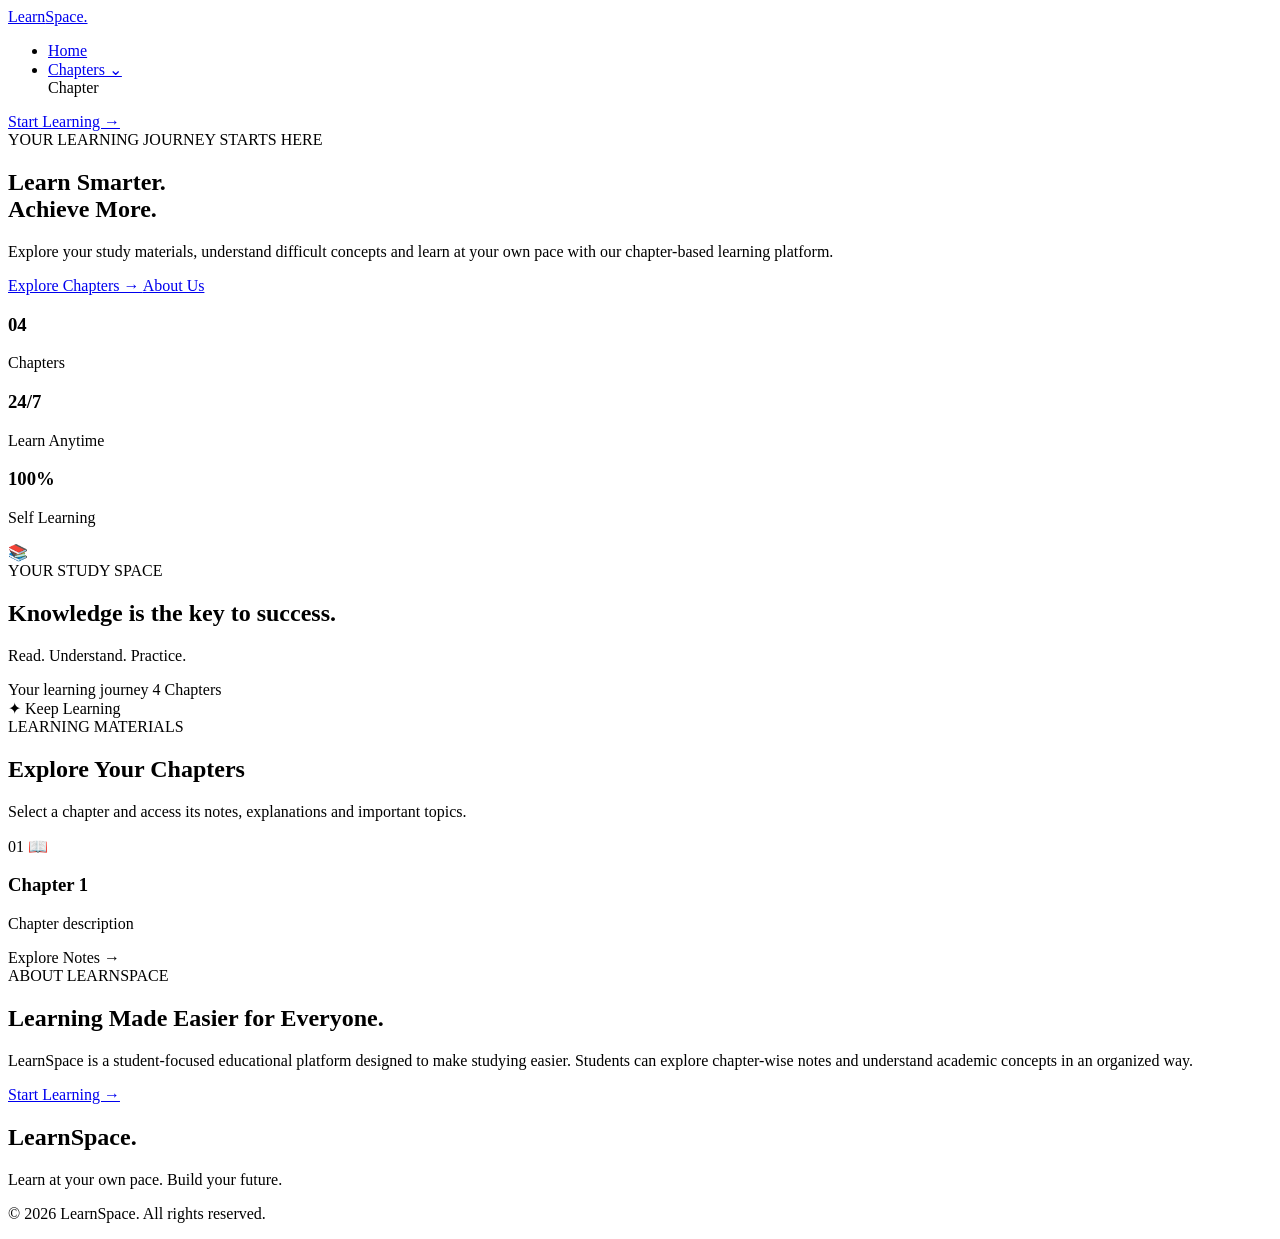
<file: src/main/resources/templates/index.html>
<!DOCTYPE html>
<html lang="en" xmlns:th="http://www.thymeleaf.org">

<head>
    <meta charset="UTF-8">
    <meta name="viewport" content="width=device-width, initial-scale=1.0">

    <title>LearnSpace | Home</title>

    <link rel="stylesheet" th:href="@{/css/style.css}">
</head>

<body>

    <!-- Navigation -->
  <nav class="navbar">

    <a href="/" class="logo">
        Learn<span>Space.</span>
    </a>

    <ul class="nav-links">
        <li><a href="/" class="active">Home</a></li>

        <li class="dropdown">
            <a href="#chapters">Chapters ⌄</a>

            <div class="dropdown-menu">
                <a th:each="chapter : ${chapters}"
                   th:href="@{/chapter/{number}(number=${chapter.chapterNumber})}"
                   th:text="${chapter.chapterTitle}">
                    Chapter
                </a>
            </div>
        </li>
    </ul>

    <a href="#chapters" class="nav-button">
        Start Learning →
    </a>

</nav>


    <!-- Hero Section -->
    <section class="hero">

        <div class="hero-content">

            <span class="hero-tag">
                YOUR LEARNING JOURNEY STARTS HERE
            </span>

            <h1>
                Learn Smarter.<br>
                <span>Achieve More.</span>
            </h1>

            <p>
                Explore your study materials, understand difficult
                concepts and learn at your own pace with our
                chapter-based learning platform.
            </p>

            <div class="hero-buttons">

                <a href="#chapters" class="btn-primary">
                    Explore Chapters →
                </a>

                <a href="#about" class="btn-secondary">
                    About Us
                </a>

            </div>

            <div class="hero-stats">

                <div>
                    <h3 th:text="${#lists.size(chapters)}">04</h3>
                    <p>Chapters</p>
                </div>

                <div>
                    <h3>24/7</h3>
                    <p>Learn Anytime</p>
                </div>

                <div>
                    <h3>100%</h3>
                    <p>Self Learning</p>
                </div>

            </div>

        </div>


        <!-- Hero Visual -->
        <div class="hero-visual">

            <div class="visual-card">

                <div class="visual-icon">📚</div>

                <span class="visual-label">
                    YOUR STUDY SPACE
                </span>

                <h2>
                    Knowledge is the key to success.
                </h2>

                <p>Read. Understand. Practice.</p>

                <div class="visual-progress">

                    <div class="progress-heading">
                        <span>Your learning journey</span>
                        <span>4 Chapters</span>
                    </div>

                    <div class="progress-track">
                        <div class="progress-fill"></div>
                    </div>

                </div>

            </div>

            <div class="floating-note">
                ✦ Keep Learning
            </div>

        </div>

    </section>


    <!-- Chapter Section -->
    <section class="chapters-section" id="chapters">

        <div class="section-heading">

            <span class="section-tag">
                LEARNING MATERIALS
            </span>

            <h2>Explore Your Chapters</h2>

            <p>
                Select a chapter and access its notes,
                explanations and important topics.
            </p>

        </div>


        <!-- Dynamic Chapter Cards -->
        <div class="chapter-grid">

            <a th:each="chapter : ${chapters}"
               th:href="@{/chapter/{number}(number=${chapter.chapterNumber})}"
               class="chapter-card">

                <div class="card-top">

                    <span class="chapter-number"
                          th:text="${#numbers.formatInteger(chapter.chapterNumber, 2)}">
                        01
                    </span>

                    <span class="card-icon">📖</span>

                </div>

                <h3 th:text="${chapter.chapterTitle}">
                    Chapter 1
                </h3>

                <p th:text="${chapter.description}">
                    Chapter description
                </p>

                <div class="card-bottom">

                    <span>Explore Notes</span>
                    <span>→</span>

                </div>

            </a>

        </div>

    </section>


    <!-- About Section -->
    <section class="about-section" id="about">

        <div class="about-content">

            <span class="section-tag">
                ABOUT LEARNSPACE
            </span>

            <h2>
                Learning Made Easier for Everyone.
            </h2>

            <p>
                LearnSpace is a student-focused educational
                platform designed to make studying easier.
                Students can explore chapter-wise notes and
                understand academic concepts in an organized way.
            </p>

            <a href="#chapters" class="btn-primary">
                Start Learning →
            </a>

        </div>

    </section>


    <!-- Footer -->
   <footer class="footer">

    <h2>Learn<span>Space.</span></h2>

    <p>Learn at your own pace. Build your future.</p>

    <p class="copyright">
        © 2026 LearnSpace. All rights reserved.
    </p>

</footer>

</body>
</html>
</file>
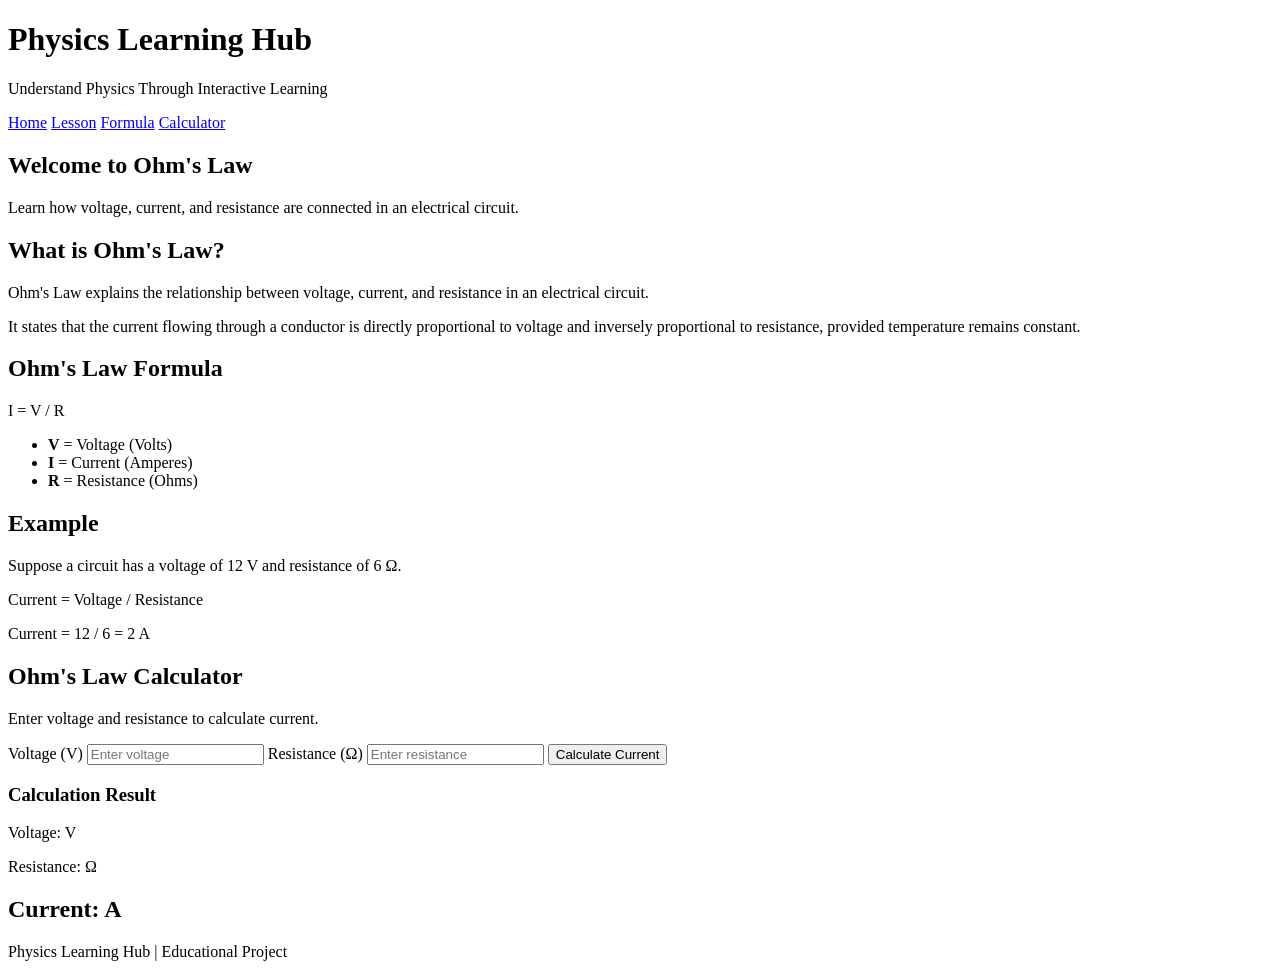
<file: src/main/resources/static/templates/index.html>
<!DOCTYPE html>
<html lang="en" xmlns:th="http://www.thymeleaf.org">

<head>
    <meta charset="UTF-8">
    <meta name="viewport" content="width=device-width, initial-scale=1.0">

    <title>Physics Learning Hub | Ohm's Law</title>

    
<link rel="stylesheet" th:href="@{css\style.css}">

</head>

<body>

    <header>
        <h1>Physics Learning Hub</h1>
        <p>Understand Physics Through Interactive Learning</p>
    </header>

    <nav>
        <a href="/">Home</a>
        <a href="#lesson">Lesson</a>
        <a href="#formula">Formula</a>
        <a href="#calculator">Calculator</a>
    </nav>

    <main>

        <section class="hero">
            <h2>Welcome to Ohm's Law</h2>
            <p>
                Learn how voltage, current, and resistance
                are connected in an electrical circuit.
            </p>
        </section>

        <section id="lesson" class="content-section">
            <h2>What is Ohm's Law?</h2>

            <p>
                Ohm's Law explains the relationship between
                voltage, current, and resistance in an
                electrical circuit.
            </p>

            <p>
                It states that the current flowing through
                a conductor is directly proportional to
                voltage and inversely proportional to
                resistance, provided temperature remains constant.
            </p>
        </section>

        <section id="formula" class="content-section">
            <h2>Ohm's Law Formula</h2>

            <div class="formula">
                I = V / R
            </div>

            <ul>
                <li><strong>V</strong> = Voltage (Volts)</li>
                <li><strong>I</strong> = Current (Amperes)</li>
                <li><strong>R</strong> = Resistance (Ohms)</li>
            </ul>
        </section>

        <section class="content-section">
            <h2>Example</h2>

            <p>
                Suppose a circuit has a voltage of 12 V
                and resistance of 6 Ω.
            </p>

            <p>
                Current = Voltage / Resistance
            </p>

            <p>
                Current = 12 / 6 = 2 A
            </p>
        </section>

        <section id="calculator" class="content-section calculator">

            <h2>Ohm's Law Calculator</h2>

            <p>Enter voltage and resistance to calculate current.</p>

            <form th:action="@{/calculate}" method="post">

                <label for="voltage">Voltage (V)</label>
                <input
                    type="number"
                    id="voltage"
                    name="voltage"
                    step="any"
                    min="0"
                    placeholder="Enter voltage"
                    required>

                <label for="resistance">Resistance (Ω)</label>
                <input
                    type="number"
                    id="resistance"
                    name="resistance"
                    step="any"
                    min="0.000001"
                    placeholder="Enter resistance"
                    required>

                <button type="submit">Calculate Current</button>

            </form>

            <div class="result" th:if="${current != null}">
                <h3>Calculation Result</h3>

                <p>
                    Voltage:
                    <span th:text="${voltage}"></span> V
                </p>

                <p>
                    Resistance:
                    <span th:text="${resistance}"></span> Ω
                </p>

                <h2>
                    Current:
                    <span th:text="${#numbers.formatDecimal(current, 1, 4)}"></span> A
                </h2>
            </div>

            <p class="error"
               th:if="${error != null}"
               th:text="${error}">
            </p>

        </section>

    </main>

    <footer>
        <p>Physics Learning Hub | Educational Project</p>
    </footer>

</body>
</html>
</file>
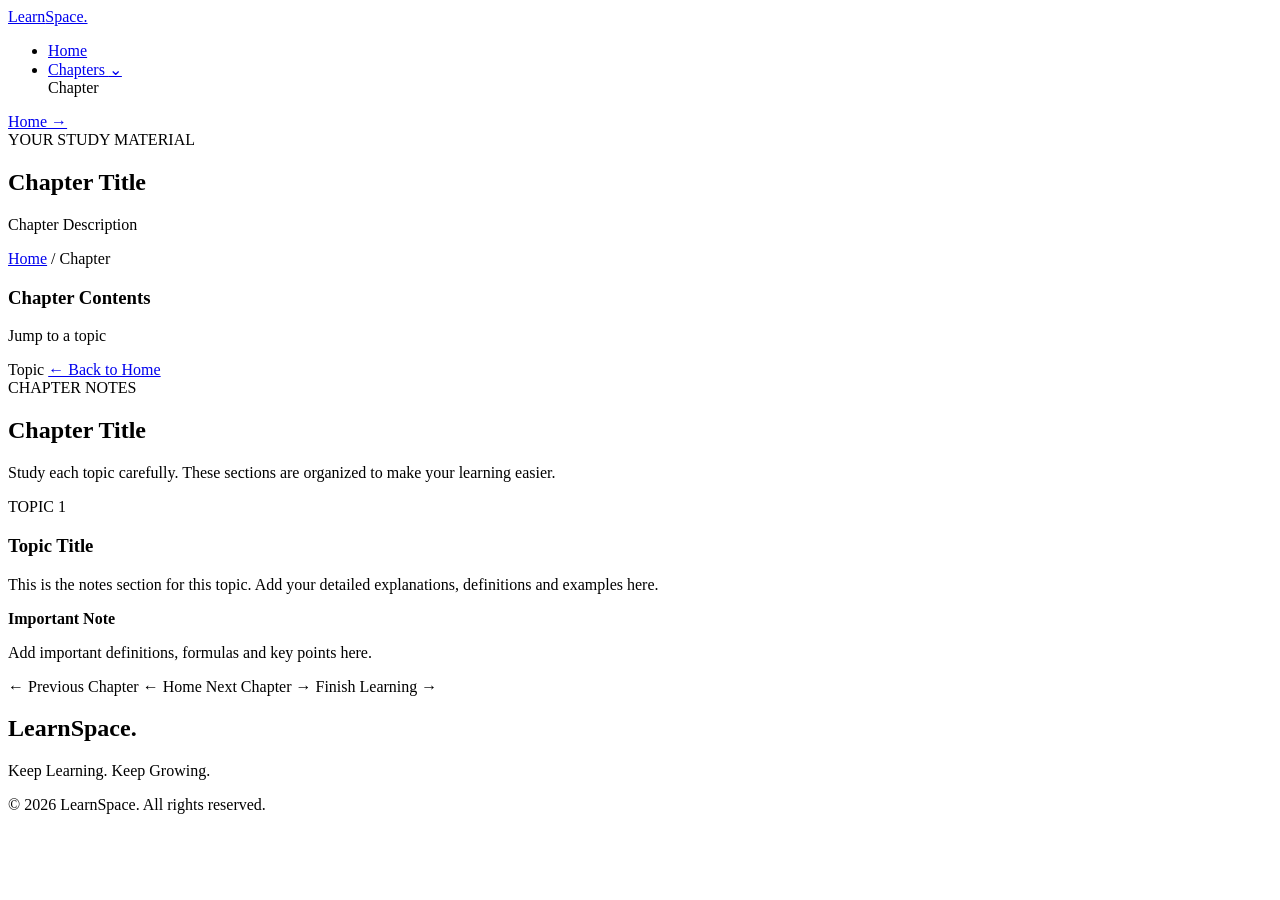
<file: src/main/resources/templates/chapter.html>
<!DOCTYPE html>
<html lang="en" xmlns:th="http://www.thymeleaf.org">

<head>

    <meta charset="UTF-8">
    <meta name="viewport" content="width=device-width, initial-scale=1.0">

    <title th:text="${chapterTitle}">Chapter Notes</title>

    <link rel="stylesheet" th:href="@{/css/style.css}">

</head>

<body>

    <!-- NAVBAR -->
    <nav class="navbar">

        <a href="/" class="logo">
            Learn<span>Space.</span>
        </a>

        <ul class="nav-links">

            <li>
                <a href="/">Home</a>
            </li>

            <li class="dropdown">

                <a href="#">
                    Chapters <span>⌄</span>
                </a>

                <div class="dropdown-menu">

                    <a th:each="item : ${chapters}"
                       th:href="@{/chapter/{number}(number=${item.chapterNumber})}"
                       th:text="${item.chapterTitle}">
                        Chapter
                    </a>

                </div>

            </li>

        </ul>

        <a href="/" class="nav-button">
            Home →
        </a>

    </nav>


    <!-- CHAPTER BANNER -->
    <section class="chapter-banner">

        <span class="tag">YOUR STUDY MATERIAL</span>

        <h1 th:text="${chapterTitle}">
            Chapter Title
        </h1>

        <p th:text="${chapterDescription}">
            Chapter Description
        </p>

        <div class="breadcrumb">

            <a href="/">Home</a>

            <span>/</span>

            <span th:text="${chapterTitle}">
                Chapter
            </span>

        </div>

    </section>


    <!-- NOTES AREA -->
    <main class="notes-layout">


        <!-- SIDEBAR -->
        <aside class="notes-sidebar">

            <h3>Chapter Contents</h3>

            <p>Jump to a topic</p>

            <a th:each="note, status : ${notes}"
               th:href="|#topic-${status.count}|"
               th:text="|${status.count}. ${note}|">
                Topic
            </a>

            <a href="/" class="back-link">
                ← Back to Home
            </a>

        </aside>


        <!-- MAIN NOTES -->
        <section class="notes-content">

            <div class="notes-heading">

                <span class="tag">CHAPTER NOTES</span>

                <h2 th:text="${chapterTitle}">
                    Chapter Title
                </h2>

                <p>
                    Study each topic carefully.
                    These sections are organized
                    to make your learning easier.
                </p>

            </div>


            <!-- TOPIC 1, 2, 3, 4 -->
            <article class="topic-card"
                     th:each="note, status : ${notes}"
                     th:id="|topic-${status.count}|">

                <span class="topic-number"
                      th:text="|TOPIC ${status.count}|">
                    TOPIC 1
                </span>

                <h3 th:text="${note}">
                    Topic Title
                </h3>

                <p>
                    This is the notes section for
                    this topic. Add your detailed
                    explanations, definitions and
                    examples here.
                </p>

                <div class="important-box">

                    <strong>Important Note</strong>

                    <p>
                        Add important definitions,
                        formulas and key points here.
                    </p>

                </div>

            </article>


            <!-- PREVIOUS AND NEXT -->
            <div class="notes-navigation">

                <a th:href="@{/chapter/{number}(number=${chapterNumber - 1})}"
                   th:if="${chapterNumber > 1}"
                   class="secondary-button">
                    ← Previous Chapter
                </a>

                <a th:href="@{/}"
                   th:if="${chapterNumber == 1}"
                   class="secondary-button">
                    ← Home
                </a>

                <a th:href="@{/chapter/{number}(number=${chapterNumber + 1})}"
                   th:if="${chapterNumber < 4}"
                   class="primary-button">
                    Next Chapter →
                </a>

                <a th:href="@{/}"
                   th:if="${chapterNumber == 4}"
                   class="primary-button">
                    Finish Learning →
                </a>

            </div>

        </section>

    </main>


    <!-- FOOTER -->
    <footer class="footer">

        <h2>Learn<span>Space.</span></h2>

        <p>Keep Learning. Keep Growing.</p>

        <p class="copyright">
            © 2026 LearnSpace. All rights reserved.
        </p>

    </footer>

</body>
</html>
</file>
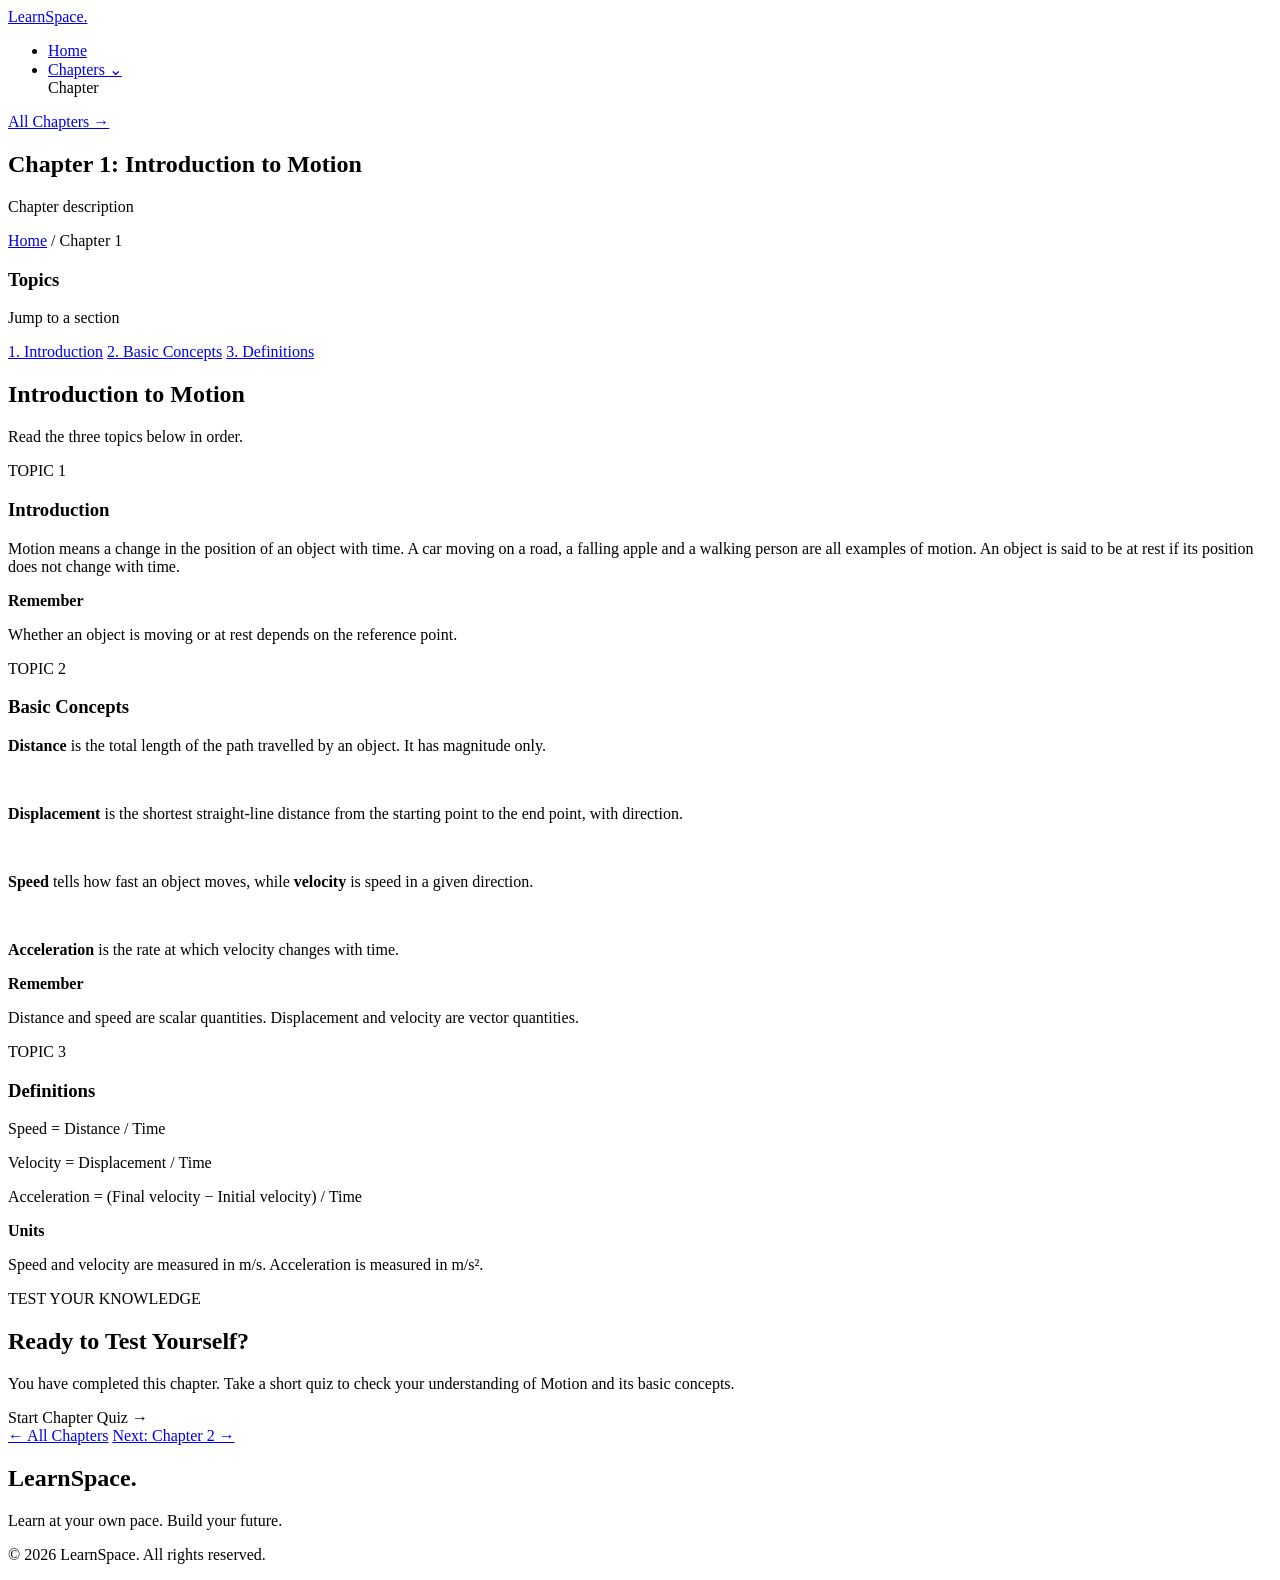
<file: src/main/resources/templates/chapter1.html>
<!doctype html>
<html lang="en" xmlns:th="http://www.thymeleaf.org">
  <head>
    <meta charset="UTF-8" />
    <meta name="viewport" content="width=device-width, initial-scale=1.0" />

    <title th:text="'LearnSpace | ' + ${chapter.chapterTitle}">
      LearnSpace | Chapter 1
    </title>

    <link rel="stylesheet" th:href="@{/css/style.css}" />
  </head>

  <body>
    <!-- Navigation -->
    <nav class="navbar">
      <a href="/" class="logo"> Learn<span>Space.</span> </a>

      <ul class="nav-links">
        <li><a href="/" class="nav-link">Home</a></li>

        <li class="dropdown">
          <a href="/#chapters" class="nav-link"
            >Chapters <span class="arrow">⌄</span></a
          >

          <div class="dropdown-menu">
            <a
              th:each="c : ${chapters}"
              th:href="@{/chapter/{number}(number=${c.chapterNumber})}"
              th:text="${c.chapterTitle}"
            >
              Chapter
            </a>
          </div>
        </li>
      </ul>

      <a href="/#chapters" class="nav-cta"> All Chapters → </a>
    </nav>

    <!-- Chapter Banner -->
    <section class="chapter-banner">
      <h1
        th:text="'Chapter ' + ${chapter.chapterNumber} + ': ' + ${chapter.chapterTitle}"
      >
        Chapter 1: Introduction to Motion
      </h1>

      <p th:text="${chapter.description}">Chapter description</p>

      <div class="breadcrumb">
        <a href="/">Home</a>
        <span>/</span>
        <span th:text="'Chapter ' + ${chapter.chapterNumber}">Chapter 1</span>
      </div>
    </section>

    <!-- Notes Layout -->
    <div class="notes-layout">
      <!-- Sidebar -->
      <aside class="notes-sidebar">
        <h3>Topics</h3>
        <p>Jump to a section</p>

        <a href="#topic-1">1. Introduction</a>
        <a href="#topic-2">2. Basic Concepts</a>
        <a href="#topic-3">3. Definitions</a>
      </aside>

      <!-- Main Content -->
      <main class="notes-content">
        <div class="notes-heading">
          <h2>Introduction to Motion</h2>
          <p>Read the three topics below in order.</p>
        </div>

        <!-- Topic 1 -->
        <article class="topic-card" id="topic-1">
          <span class="topic-number">TOPIC 1</span>
          <h3>Introduction</h3>

          <p>
            Motion means a change in the position of an object with time. A car
            moving on a road, a falling apple and a walking person are all
            examples of motion. An object is said to be at rest if its position
            does not change with time.
          </p>

          <div class="important-box">
            <strong>Remember</strong>
            <p>
              Whether an object is moving or at rest depends on the reference
              point.
            </p>
          </div>
        </article>

        <!-- Topic 2 -->
        <article class="topic-card" id="topic-2">
          <span class="topic-number">TOPIC 2</span>
          <h3>Basic Concepts</h3>

          <p>
            <b>Distance</b> is the total length of the path travelled by an
            object. It has magnitude only.
          </p>
          <br />
          <p>
            <b>Displacement</b> is the shortest straight-line distance from the
            starting point to the end point, with direction.
          </p>
          <br />
          <p>
            <b>Speed</b> tells how fast an object moves, while
            <b>velocity</b> is speed in a given direction.
          </p>
          <br />
          <p>
            <b>Acceleration</b> is the rate at which velocity changes with time.
          </p>

          <div class="important-box">
            <strong>Remember</strong>
            <p>
              Distance and speed are scalar quantities. Displacement and
              velocity are vector quantities.
            </p>
          </div>
        </article>

        <!-- Topic 3 -->
        <article class="topic-card" id="topic-3">
          <span class="topic-number">TOPIC 3</span>
          <h3>Definitions</h3>

          <p>Speed = Distance / Time</p>
          <p>Velocity = Displacement / Time</p>
          <p>Acceleration = (Final velocity − Initial velocity) / Time</p>

          <div class="important-box">
            <strong>Units</strong>
            <p>
              Speed and velocity are measured in m/s. Acceleration is measured
              in m/s².
            </p>
          </div>
        </article>

        <!-- QUIZ SECTION -->
        <section class="chapter-quiz">
          <div class="quiz-content">
            <span class="tag">TEST YOUR KNOWLEDGE</span>

            <h2>Ready to Test Yourself?</h2>

            <p>
              You have completed this chapter. Take a short quiz to check your
              understanding of Motion and its basic concepts.
            </p>

            <a th:href="@{/quiz/chapter1}" class="btn-primary">
              Start Chapter Quiz →
            </a>
          </div>
        </section>

        <!-- Bottom Navigation -->
        <div class="notes-navigation">
          <a href="/" class="btn-secondary">← All Chapters</a>
          <a href="/chapter/2" class="btn-primary">Next: Chapter 2 →</a>
        </div>
      </main>
    </div>

    <!-- Footer -->
    <footer class="footer">
      <h2 class="footer-logo">Learn<span>Space.</span></h2>

      <p>Learn at your own pace. Build your future.</p>

      <p class="copyright">© 2026 LearnSpace. All rights reserved.</p>
    </footer>
  </body>
</html>
</file>
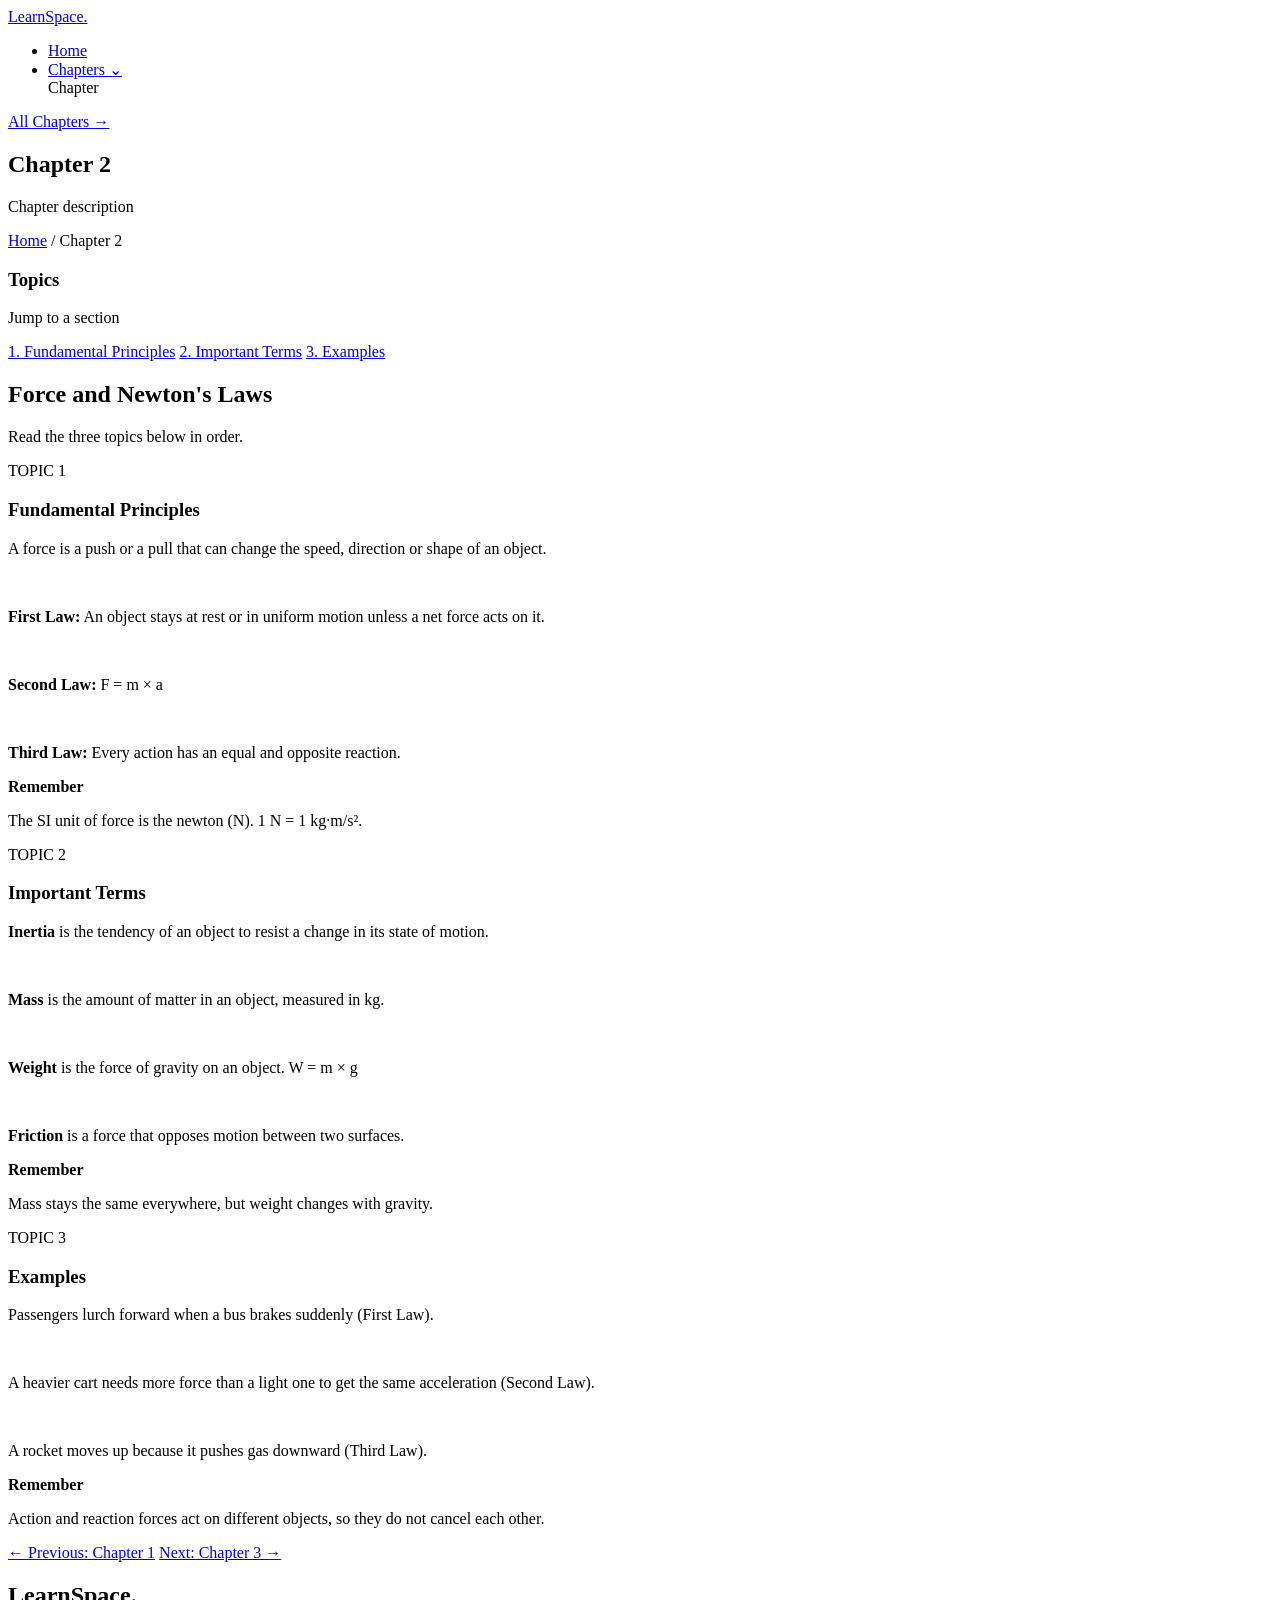
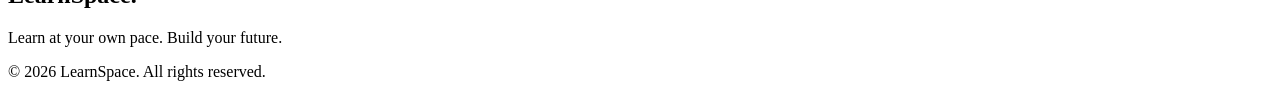
<file: src/main/resources/templates/chapter2.html>
<!DOCTYPE html>
<html lang="en" xmlns:th="http://www.thymeleaf.org">

<head>
    <meta charset="UTF-8">
    <meta name="viewport" content="width=device-width, initial-scale=1.0">
    <title th:text="'LearnSpace | ' + ${chapter.chapterTitle}">LearnSpace | Chapter 2</title>
    <link rel="stylesheet" th:href="@{/css/style.css}">
</head>

<body>

    <nav class="navbar">
        <a href="/" class="logo">Learn<span>Space.</span></a>
        <ul class="nav-links">
            <li><a href="/" class="nav-link">Home</a></li>
            <li class="dropdown">
                <a href="/#chapters" class="nav-link">Chapters <span class="arrow">⌄</span></a>
                <div class="dropdown-menu">
                    <a th:each="c : ${chapters}"
                       th:href="@{/chapter/{number}(number=${c.chapterNumber})}"
                       th:text="${c.chapterTitle}">Chapter</a>
                </div>
            </li>
        </ul>
        <a href="/#chapters" class="nav-cta">All Chapters →</a>
    </nav>

    <section class="chapter-banner">
        <h1 th:text="'Chapter ' + ${chapter.chapterNumber} + ': ' + ${chapter.chapterTitle}">Chapter 2</h1>
        <p th:text="${chapter.description}">Chapter description</p>
        <div class="breadcrumb">
            <a href="/">Home</a>
            <span>/</span>
            <span th:text="'Chapter ' + ${chapter.chapterNumber}">Chapter 2</span>
        </div>
    </section>

    <div class="notes-layout">

        <aside class="notes-sidebar">
            <h3>Topics</h3>
            <p>Jump to a section</p>
            <a href="#topic-1">1. Fundamental Principles</a>
            <a href="#topic-2">2. Important Terms</a>
            <a href="#topic-3">3. Examples</a>
        </aside>

        <main class="notes-content">

            <div class="notes-heading">
                <h2>Force and Newton's Laws</h2>
                <p>Read the three topics below in order.</p>
            </div>

            <article class="topic-card" id="topic-1">
                <span class="topic-number">TOPIC 1</span>
                <h3>Fundamental Principles</h3>
                <p>A force is a push or a pull that can change the speed, direction or shape of an object.</p>
                <br>
                <p><b>First Law:</b> An object stays at rest or in uniform motion unless a net force acts on it.</p>
                <br>
                <p><b>Second Law:</b> F = m × a</p>
                <br>
                <p><b>Third Law:</b> Every action has an equal and opposite reaction.</p>
                <div class="important-box">
                    <strong>Remember</strong>
                    <p>The SI unit of force is the newton (N). 1 N = 1 kg·m/s².</p>
                </div>
            </article>

            <article class="topic-card" id="topic-2">
                <span class="topic-number">TOPIC 2</span>
                <h3>Important Terms</h3>
                <p><b>Inertia</b> is the tendency of an object to resist a change in its state of motion.</p>
                <br>
                <p><b>Mass</b> is the amount of matter in an object, measured in kg.</p>
                <br>
                <p><b>Weight</b> is the force of gravity on an object. W = m × g</p>
                <br>
                <p><b>Friction</b> is a force that opposes motion between two surfaces.</p>
                <div class="important-box">
                    <strong>Remember</strong>
                    <p>Mass stays the same everywhere, but weight changes with gravity.</p>
                </div>
            </article>

            <article class="topic-card" id="topic-3">
                <span class="topic-number">TOPIC 3</span>
                <h3>Examples</h3>
                <p>Passengers lurch forward when a bus brakes suddenly (First Law).</p>
                <br>
                <p>A heavier cart needs more force than a light one to get the same acceleration (Second Law).</p>
                <br>
                <p>A rocket moves up because it pushes gas downward (Third Law).</p>
                <div class="important-box">
                    <strong>Remember</strong>
                    <p>Action and reaction forces act on different objects, so they do not cancel each other.</p>
                </div>
            </article>

            <div class="notes-navigation">
                <a href="/chapter/1" class="btn-secondary">← Previous: Chapter 1</a>
                <a href="/chapter/3" class="btn-primary">Next: Chapter 3 →</a>
            </div>

        </main>
    </div>

    <footer class="footer">
        <h2 class="footer-logo">Learn<span>Space.</span></h2>
        <p>Learn at your own pace. Build your future.</p>
        <p class="copyright">© 2026 LearnSpace. All rights reserved.</p>
    </footer>

</body>
</html>
</file>
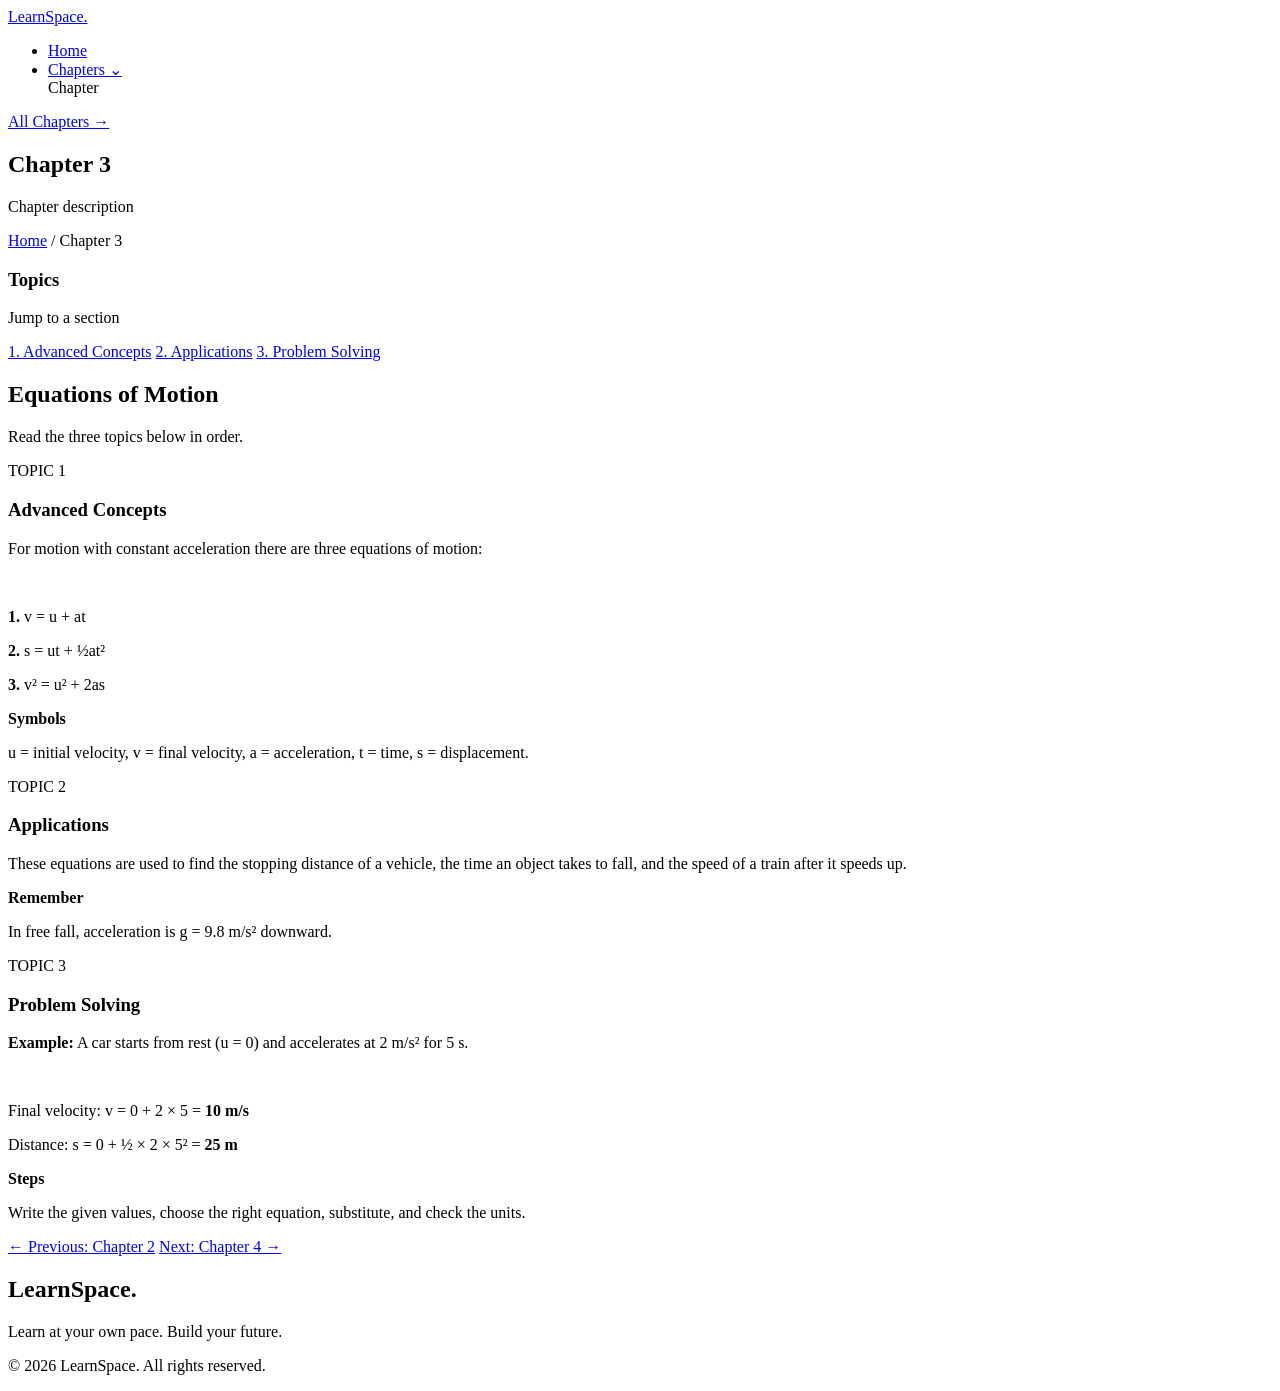
<file: src/main/resources/templates/chapter3.html>
<!DOCTYPE html>
<html lang="en" xmlns:th="http://www.thymeleaf.org">

<head>
    <meta charset="UTF-8">
    <meta name="viewport" content="width=device-width, initial-scale=1.0">
    <title th:text="'LearnSpace | ' + ${chapter.chapterTitle}">LearnSpace | Chapter 3</title>
    <link rel="stylesheet" th:href="@{/css/style.css}">
</head>

<body>

    <nav class="navbar">
        <a href="/" class="logo">Learn<span>Space.</span></a>
        <ul class="nav-links">
            <li><a href="/" class="nav-link">Home</a></li>
            <li class="dropdown">
                <a href="/#chapters" class="nav-link">Chapters <span class="arrow">⌄</span></a>
                <div class="dropdown-menu">
                    <a th:each="c : ${chapters}"
                       th:href="@{/chapter/{number}(number=${c.chapterNumber})}"
                       th:text="${c.chapterTitle}">Chapter</a>
                </div>
            </li>
        </ul>
        <a href="/#chapters" class="nav-cta">All Chapters →</a>
    </nav>

    <section class="chapter-banner">
        <h1 th:text="'Chapter ' + ${chapter.chapterNumber} + ': ' + ${chapter.chapterTitle}">Chapter 3</h1>
        <p th:text="${chapter.description}">Chapter description</p>
        <div class="breadcrumb">
            <a href="/">Home</a>
            <span>/</span>
            <span th:text="'Chapter ' + ${chapter.chapterNumber}">Chapter 3</span>
        </div>
    </section>

    <div class="notes-layout">

        <aside class="notes-sidebar">
            <h3>Topics</h3>
            <p>Jump to a section</p>
            <a href="#topic-1">1. Advanced Concepts</a>
            <a href="#topic-2">2. Applications</a>
            <a href="#topic-3">3. Problem Solving</a>
        </aside>

        <main class="notes-content">

            <div class="notes-heading">
                <h2>Equations of Motion</h2>
                <p>Read the three topics below in order.</p>
            </div>

            <article class="topic-card" id="topic-1">
                <span class="topic-number">TOPIC 1</span>
                <h3>Advanced Concepts</h3>
                <p>For motion with constant acceleration there are three equations of motion:</p>
                <br>
                <p><b>1.</b> v = u + at</p>
                <p><b>2.</b> s = ut + ½at²</p>
                <p><b>3.</b> v² = u² + 2as</p>
                <div class="important-box">
                    <strong>Symbols</strong>
                    <p>u = initial velocity, v = final velocity, a = acceleration, t = time, s = displacement.</p>
                </div>
            </article>

            <article class="topic-card" id="topic-2">
                <span class="topic-number">TOPIC 2</span>
                <h3>Applications</h3>
                <p>These equations are used to find the stopping distance of a vehicle,
                   the time an object takes to fall, and the speed of a train after it speeds up.</p>
                <div class="important-box">
                    <strong>Remember</strong>
                    <p>In free fall, acceleration is g = 9.8 m/s² downward.</p>
                </div>
            </article>

            <article class="topic-card" id="topic-3">
                <span class="topic-number">TOPIC 3</span>
                <h3>Problem Solving</h3>
                <p><b>Example:</b> A car starts from rest (u = 0) and accelerates at 2 m/s² for 5 s.</p>
                <br>
                <p>Final velocity: v = 0 + 2 × 5 = <b>10 m/s</b></p>
                <p>Distance: s = 0 + ½ × 2 × 5² = <b>25 m</b></p>
                <div class="important-box">
                    <strong>Steps</strong>
                    <p>Write the given values, choose the right equation, substitute, and check the units.</p>
                </div>
            </article>

            <div class="notes-navigation">
                <a href="/chapter/2" class="btn-secondary">← Previous: Chapter 2</a>
                <a href="/chapter/4" class="btn-primary">Next: Chapter 4 →</a>
            </div>

        </main>
    </div>

    <footer class="footer">
        <h2 class="footer-logo">Learn<span>Space.</span></h2>
        <p>Learn at your own pace. Build your future.</p>
        <p class="copyright">© 2026 LearnSpace. All rights reserved.</p>
    </footer>

</body>
</html>
</file>
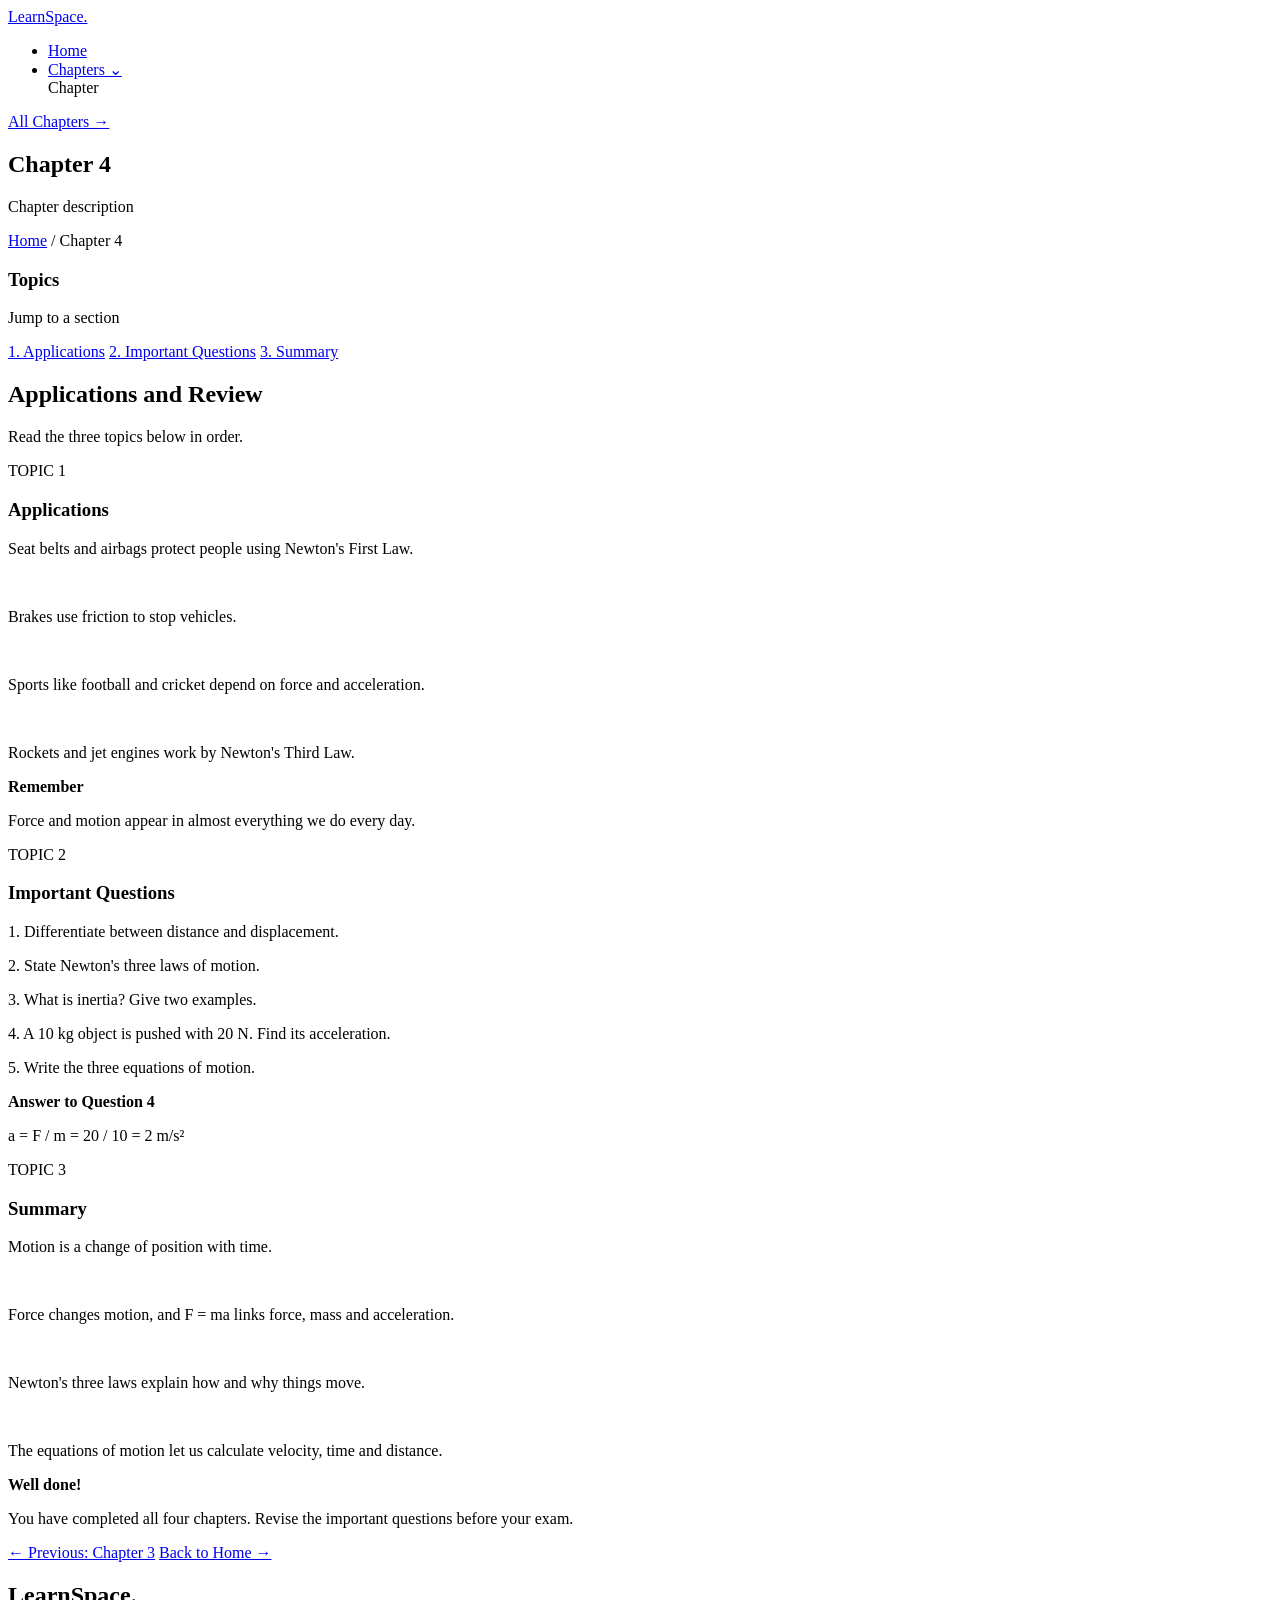
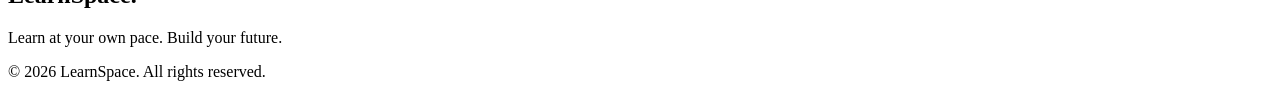
<file: src/main/resources/templates/chapter4.html>
<!DOCTYPE html>
<html lang="en" xmlns:th="http://www.thymeleaf.org">

<head>
    <meta charset="UTF-8">
    <meta name="viewport" content="width=device-width, initial-scale=1.0">
    <title th:text="'LearnSpace | ' + ${chapter.chapterTitle}">LearnSpace | Chapter 4</title>
    <link rel="stylesheet" th:href="@{/css/style.css}">
</head>

<body>

    <nav class="navbar">
        <a href="/" class="logo">Learn<span>Space.</span></a>
        <ul class="nav-links">
            <li><a href="/" class="nav-link">Home</a></li>
            <li class="dropdown">
                <a href="/#chapters" class="nav-link">Chapters <span class="arrow">⌄</span></a>
                <div class="dropdown-menu">
                    <a th:each="c : ${chapters}"
                       th:href="@{/chapter/{number}(number=${c.chapterNumber})}"
                       th:text="${c.chapterTitle}">Chapter</a>
                </div>
            </li>
        </ul>
        <a href="/#chapters" class="nav-cta">All Chapters →</a>
    </nav>

    <section class="chapter-banner">
        <h1 th:text="'Chapter ' + ${chapter.chapterNumber} + ': ' + ${chapter.chapterTitle}">Chapter 4</h1>
        <p th:text="${chapter.description}">Chapter description</p>
        <div class="breadcrumb">
            <a href="/">Home</a>
            <span>/</span>
            <span th:text="'Chapter ' + ${chapter.chapterNumber}">Chapter 4</span>
        </div>
    </section>

    <div class="notes-layout">

        <aside class="notes-sidebar">
            <h3>Topics</h3>
            <p>Jump to a section</p>
            <a href="#topic-1">1. Applications</a>
            <a href="#topic-2">2. Important Questions</a>
            <a href="#topic-3">3. Summary</a>
        </aside>

        <main class="notes-content">

            <div class="notes-heading">
                <h2>Applications and Review</h2>
                <p>Read the three topics below in order.</p>
            </div>

            <article class="topic-card" id="topic-1">
                <span class="topic-number">TOPIC 1</span>
                <h3>Applications</h3>
                <p>Seat belts and airbags protect people using Newton's First Law.</p>
                <br>
                <p>Brakes use friction to stop vehicles.</p>
                <br>
                <p>Sports like football and cricket depend on force and acceleration.</p>
                <br>
                <p>Rockets and jet engines work by Newton's Third Law.</p>
                <div class="important-box">
                    <strong>Remember</strong>
                    <p>Force and motion appear in almost everything we do every day.</p>
                </div>
            </article>

            <article class="topic-card" id="topic-2">
                <span class="topic-number">TOPIC 2</span>
                <h3>Important Questions</h3>
                <p>1. Differentiate between distance and displacement.</p>
                <p>2. State Newton's three laws of motion.</p>
                <p>3. What is inertia? Give two examples.</p>
                <p>4. A 10 kg object is pushed with 20 N. Find its acceleration.</p>
                <p>5. Write the three equations of motion.</p>
                <div class="important-box">
                    <strong>Answer to Question 4</strong>
                    <p>a = F / m = 20 / 10 = 2 m/s²</p>
                </div>
            </article>

            <article class="topic-card" id="topic-3">
                <span class="topic-number">TOPIC 3</span>
                <h3>Summary</h3>
                <p>Motion is a change of position with time.</p>
                <br>
                <p>Force changes motion, and F = ma links force, mass and acceleration.</p>
                <br>
                <p>Newton's three laws explain how and why things move.</p>
                <br>
                <p>The equations of motion let us calculate velocity, time and distance.</p>
                <div class="important-box">
                    <strong>Well done!</strong>
                    <p>You have completed all four chapters. Revise the important questions before your exam.</p>
                </div>
            </article>

            <div class="notes-navigation">
                <a href="/chapter/3" class="btn-secondary">← Previous: Chapter 3</a>
                <a href="/" class="btn-primary">Back to Home →</a>
            </div>

        </main>
    </div>

    <footer class="footer">
        <h2 class="footer-logo">Learn<span>Space.</span></h2>
        <p>Learn at your own pace. Build your future.</p>
        <p class="copyright">© 2026 LearnSpace. All rights reserved.</p>
    </footer>

</body>
</html>
</file>
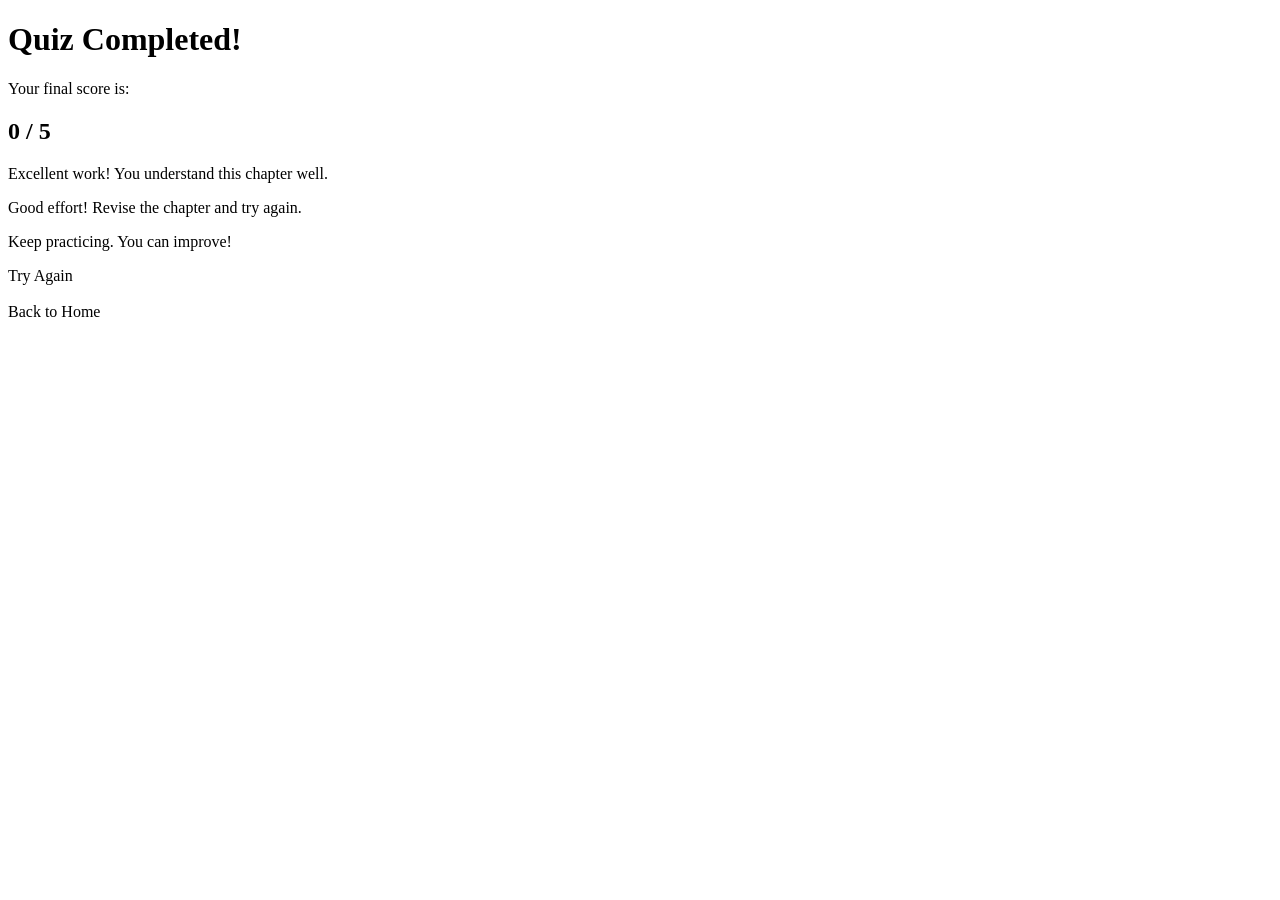
<file: src/main/resources/templates/quiz-result.html>
<!DOCTYPE html>
<html lang="en"
      xmlns:th="http://www.thymeleaf.org">

<head>
    <meta charset="UTF-8">
    <title>Quiz Result</title>
    <link rel="stylesheet" th:href="@{/css/quiz.css}">
</head>

<body>

<div class="result-container">

    <h1>Quiz Completed!</h1>

    <p>Your final score is:</p>

    <h2>
        <span th:text="${score}">0</span>
        /
        <span th:text="${total}">5</span>
    </h2>

    <p th:if="${score >= 4}">
        Excellent work! You understand this chapter well.
    </p>

    <p th:if="${score >= 2 and score < 4}">
        Good effort! Revise the chapter and try again.
    </p>

    <p th:if="${score < 2}">
        Keep practicing. You can improve!
    </p>

    <a th:href="@{/quiz/chapter1}" class="submit-btn">
        Try Again
    </a>

    <br><br>

    <a th:href="@{/}">
        Back to Home
    </a>

</div>

</body>
</html>
</file>
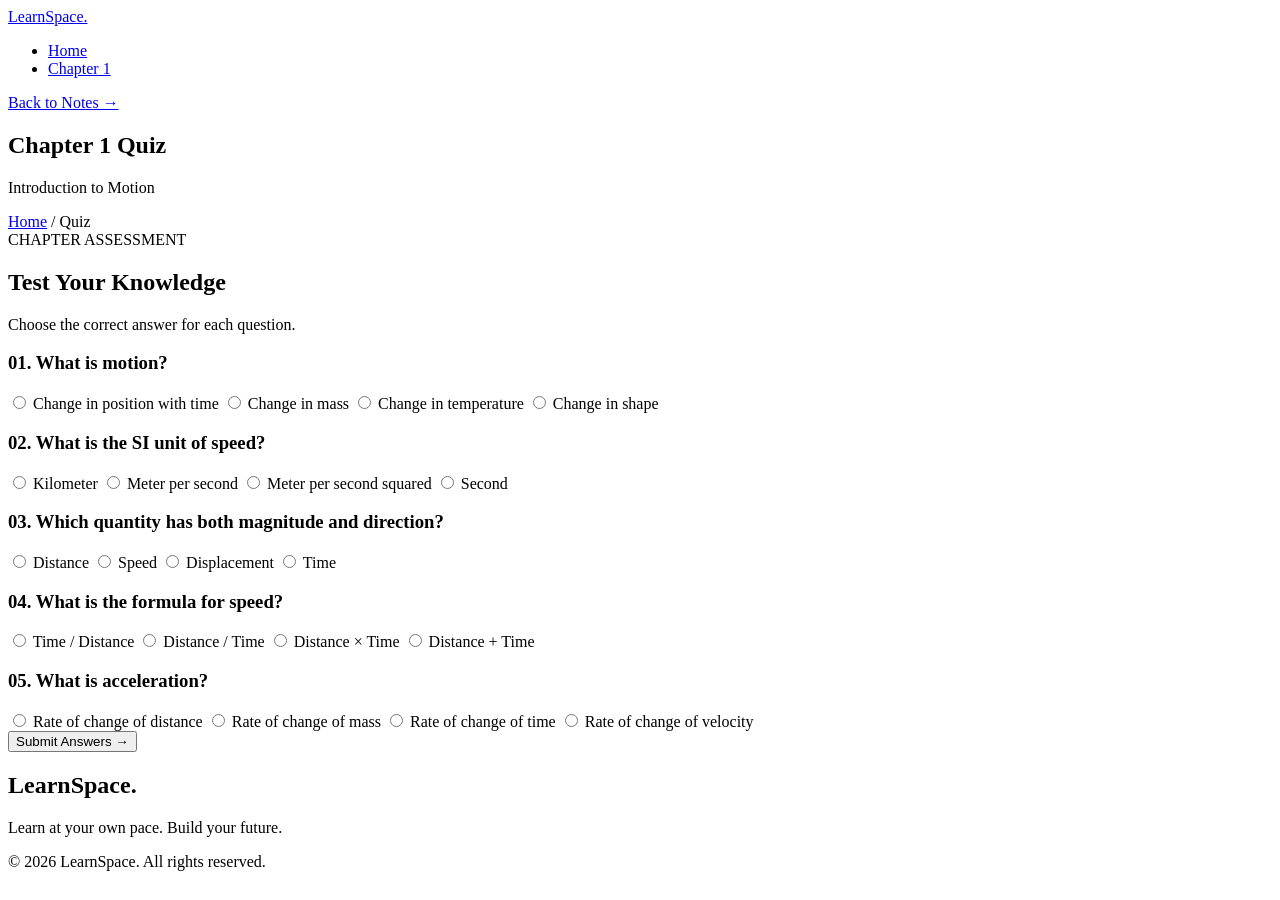
<file: src/main/resources/templates/quiz.html>
<!DOCTYPE html>
<html lang="en" xmlns:th="http://www.thymeleaf.org">

<head>
    <meta charset="UTF-8">
    <meta name="viewport" content="width=device-width, initial-scale=1.0">

    <title>LearnSpace | Chapter Quiz</title>

    <link rel="stylesheet" th:href="@{/css/style.css}">
    <link rel="stylesheet" th:href="@{/css/quiz.css}">
</head>

<body>

<nav class="navbar">
    <a href="/" class="logo">Learn<span>Space.</span></a>

    <ul class="nav-links">
        <li><a href="/">Home</a></li>
        <li><a href="/chapter/1">Chapter 1</a></li>
    </ul>

    <a href="/chapter/1" class="nav-cta">Back to Notes →</a>
</nav>

<section class="chapter-banner">
    <h1>Chapter 1 Quiz</h1>
    <p>Introduction to Motion</p>

    <div class="breadcrumb">
        <a href="/">Home</a>
        <span>/</span>
        <span>Quiz</span>
    </div>
</section>

<main class="quiz-container">

    <div class="quiz-heading">
        <span class="tag">CHAPTER ASSESSMENT</span>
        <h2>Test Your Knowledge</h2>
        <p>Choose the correct answer for each question.</p>
    </div>

    <form th:action="@{/quiz/chapter1/submit}" method="post">

        <div class="question-card">

            <h3>01. What is motion?</h3>

            <label>
                <input type="radio" name="q1" value="A" required>
                Change in position with time
            </label>

            <label>
                <input type="radio" name="q1" value="B">
                Change in mass
            </label>

            <label>
                <input type="radio" name="q1" value="C">
                Change in temperature
            </label>

            <label>
                <input type="radio" name="q1" value="D">
                Change in shape
            </label>

        </div>

        <div class="question-card">

            <h3>02. What is the SI unit of speed?</h3>

            <label>
                <input type="radio" name="q2" value="A" required>
                Kilometer
            </label>

            <label>
                <input type="radio" name="q2" value="B">
                Meter per second
            </label>

            <label>
                <input type="radio" name="q2" value="C">
                Meter per second squared
            </label>

            <label>
                <input type="radio" name="q2" value="D">
                Second
            </label>

        </div>

        <div class="question-card">

            <h3>03. Which quantity has both magnitude and direction?</h3>

            <label>
                <input type="radio" name="q3" value="A" required>
                Distance
            </label>

            <label>
                <input type="radio" name="q3" value="B">
                Speed
            </label>

            <label>
                <input type="radio" name="q3" value="C">
                Displacement
            </label>

            <label>
                <input type="radio" name="q3" value="D">
                Time
            </label>

        </div>

        <div class="question-card">

            <h3>04. What is the formula for speed?</h3>

            <label>
                <input type="radio" name="q4" value="A" required>
                Time / Distance
            </label>

            <label>
                <input type="radio" name="q4" value="B">
                Distance / Time
            </label>

            <label>
                <input type="radio" name="q4" value="C">
                Distance × Time
            </label>

            <label>
                <input type="radio" name="q4" value="D">
                Distance + Time
            </label>

        </div>

        <div class="question-card">

            <h3>05. What is acceleration?</h3>

            <label>
                <input type="radio" name="q5" value="A" required>
                Rate of change of distance
            </label>

            <label>
                <input type="radio" name="q5" value="B">
                Rate of change of mass
            </label>

            <label>
                <input type="radio" name="q5" value="C">
                Rate of change of time
            </label>

            <label>
                <input type="radio" name="q5" value="D">
                Rate of change of velocity
            </label>

        </div>

        <button type="submit" class="btn-primary">
            Submit Answers →
        </button>

    </form>

</main>

<footer class="footer">
    <h2 class="footer-logo">Learn<span>Space.</span></h2>
    <p>Learn at your own pace. Build your future.</p>
    <p class="copyright">© 2026 LearnSpace. All rights reserved.</p>
</footer>

</body>
</html>
</file>
